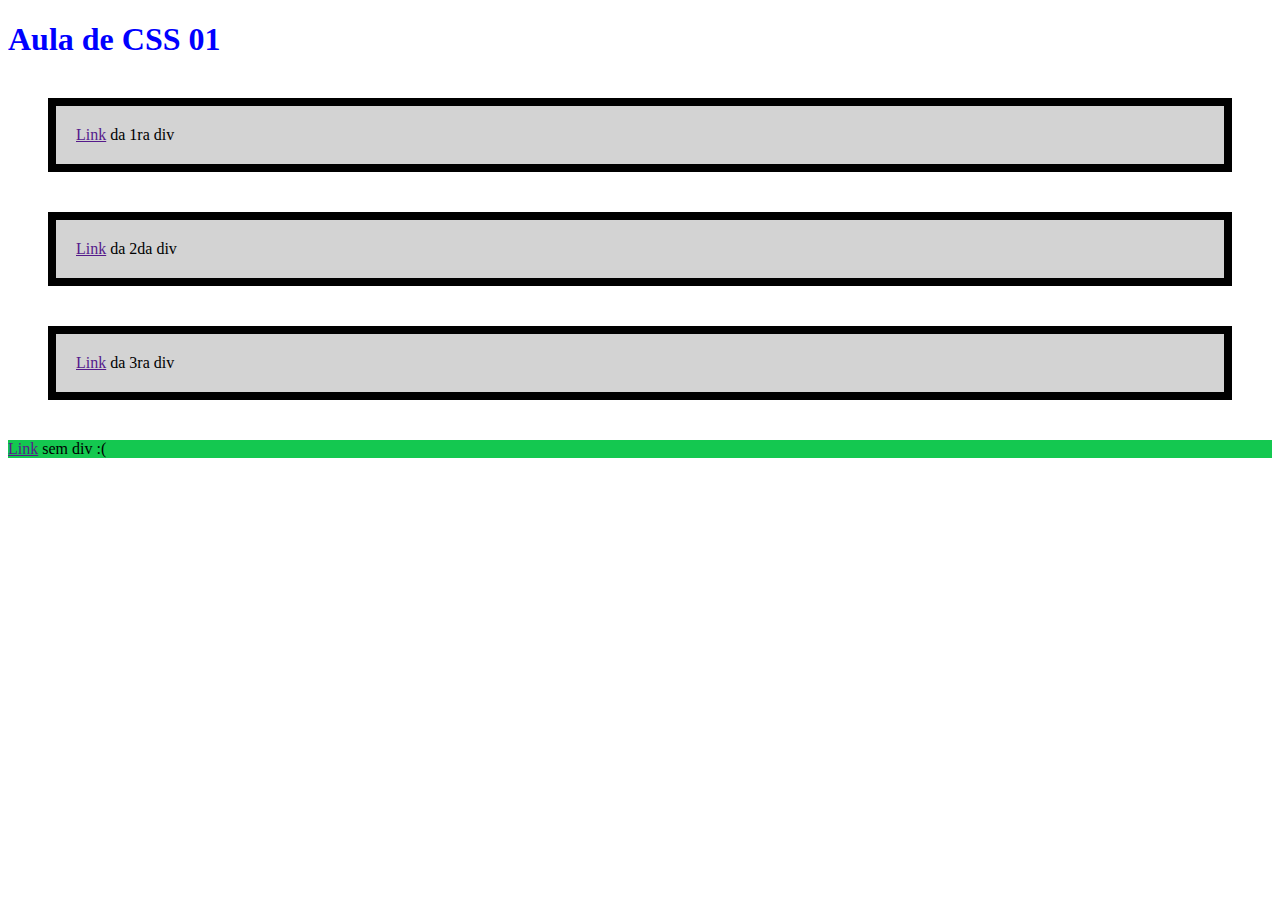
<file: css_01/index.html>
<!DOCTYPE html>
<html lang="pt-BR">
<head>
    <meta charset="UTF-8">
    <meta name="viewport" content="width=device-width, initial-scale=1.0">
    <link rel="stylesheet" href="style.css">
    <title>Aula de CSS 01</title>
</head>
<body>
    <h1>Aula de CSS 01</h1>
    <div>
        <a href="">Link</a> da 1ra div
    </div>
    <div class="caixa">
        <a href="">Link</a> da 2da div 
    </div>
    <div class="caixa" id="ultima-caixa">
        <a href="">Link</a> da 3ra div
    </div>
    <p>
        <a href="">Link</a> sem div :(
    </p>
</body>
</html>
</file>
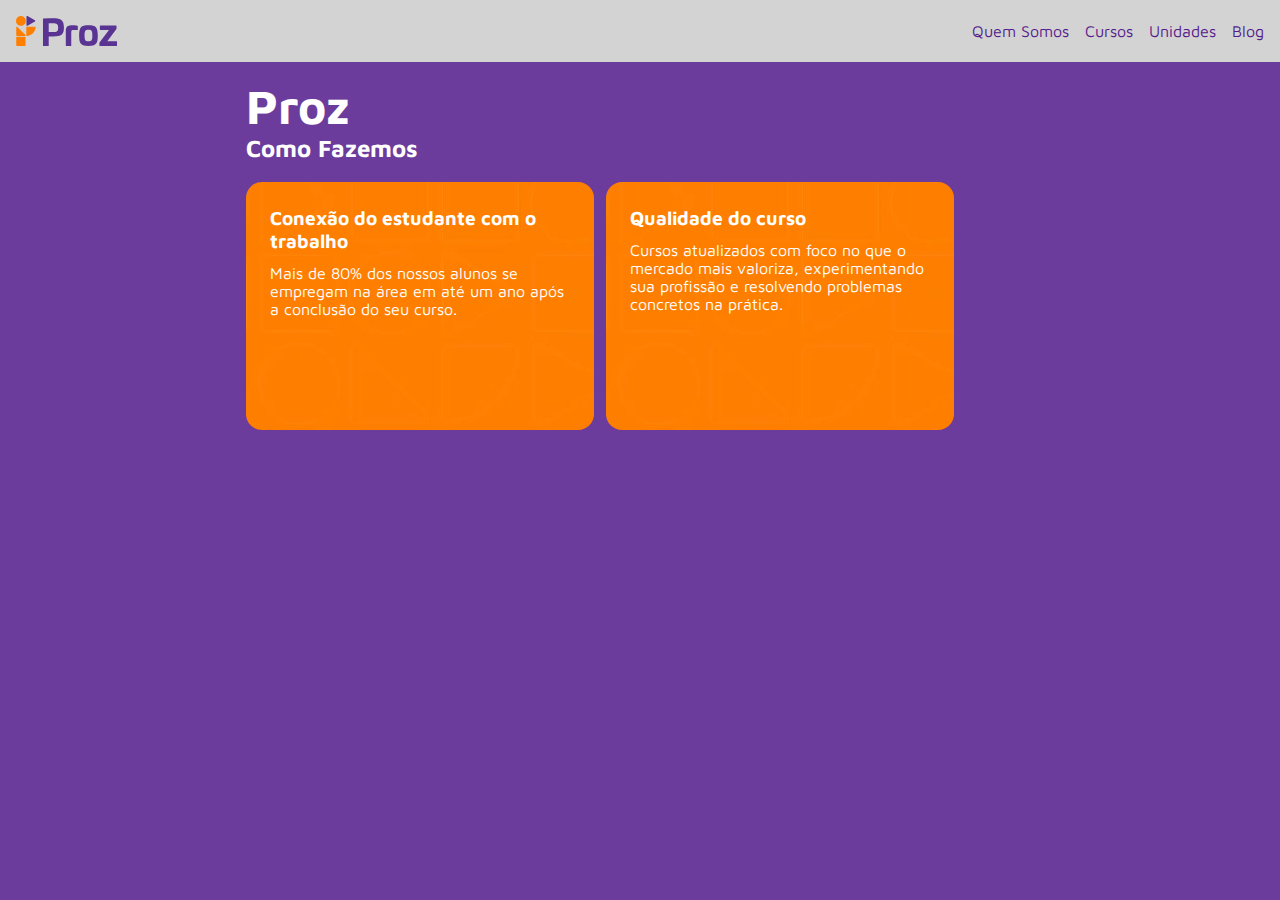
<file: css_02/index.html>
<!DOCTYPE html>
<html lang="pt-BR">
<head>
    <meta charset="UTF-8">
    <meta name="viewport" content="width=device-width, initial-scale=1.0">
    <!-- Links do Google Fonts -->
    <link rel="preconnect" href="https://fonts.googleapis.com">
    <link rel="preconnect" href="https://fonts.gstatic.com" crossorigin>
    <link href="https://fonts.googleapis.com/css2?family=Maven+Pro&display=swap" rel="stylesheet">
    <!-- Links do arquivo CSS -->
    <link rel="stylesheet" href="/css_02/src/style/style.css">
    <title>Proz Educação</title>
</head>
<body>
    <header>
        <img src="/css_02/src/img/logotipo_proz.svg" alt="logotipo da Proz Educação">
        <nav>
            <ul>
                <li>
                    <a href="">Quem Somos</a>
                </li>
                <li>
                    <a href="">Cursos</a>
                </li>
                <li>
                    <a href="">Unidades</a>
                </li>
                <li>
                    <a href="">Blog</a>
                </li>
            </ul>
        </nav>
    </header>
    <main>
        <h1>Proz</h1>
        <h2>Como Fazemos</h2>
        <section>
            <div id="primeiro-card">
                <h3>Conexão do estudante com o trabalho</h3>
                <p>
                    Mais de 80% dos nossos alunos se empregam na área em até um ano após a conclusão do seu curso.
                </p>
            </div>
            <div>
                <h3>Qualidade do curso</h3>
                <p>
                    Cursos atualizados com foco no que o mercado mais valoriza, experimentando sua profissão e resolvendo problemas concretos na prática.
                </p>
            </div>
        </section>
    </main>
    <footer>

    </footer>
</body>
</html>
</file>
<file: css_01/style.css>
h1 {
    color: blue;
}

div {
    background-color: lightgray;
    margin: 40px;
    padding: 20px;
    border: solid black 8px;
}

p {
    background-color: rgb(20, 200, 80);
}
</file>
<file: css_02/src/style/style.css>
* {
    font-family: 'Maven Pro', sans-serif;
    margin: 0;
    padding: 0;
}

body {
    background-color: #6c3c9d;
}

header {
    background-color: lightgray;
    display: flex;
    justify-content: space-between;
    padding: 16px;
}

nav {

    /* background-color: lightgray; */
}

ul {
    display: flex;
    align-items: center;
    height: 100%;
}

nav ul li {
    list-style-type: none;
    margin-left: 16px;

}

nav ul li a {
    text-decoration: none;
}

main {
    color: white;
    padding-top: 16px;
    padding-left: 12px;
    width: 800px;
    margin: 0 auto;
}

h1 {
    font-size: 3rem;
}

h2 {
    font-size: 1.5rem;
    margin-bottom: 20px;
}

h3 {
    font-size: 1.2rem;
    margin-bottom: 12px;
}

section {
    display: flex;
}

#primeiro-card {
    margin-right: 12px;
}

section div {
    background-image: url(/css_02/src/img/bg_laranja.jpg);
    padding: 24px;
    height: 200px;
    width: 300px;
    border-radius: 16px;
}
</file>
